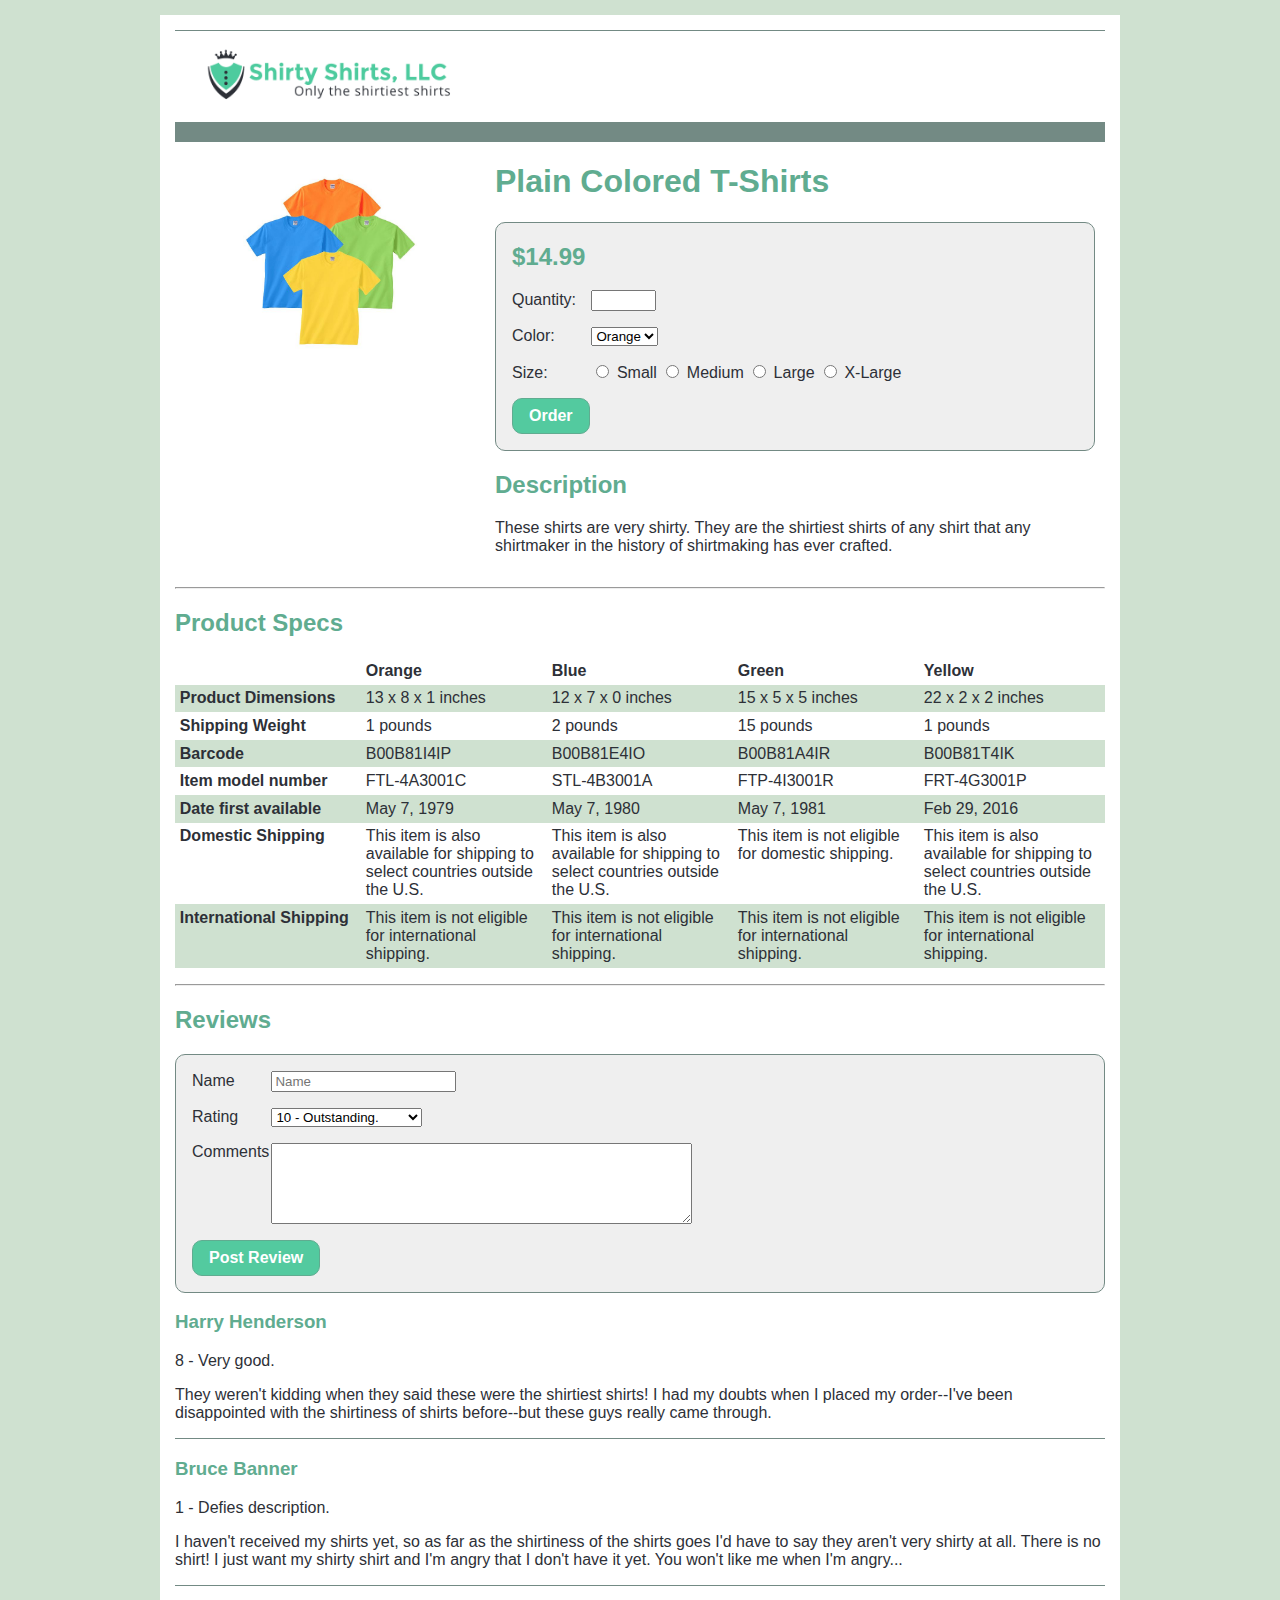
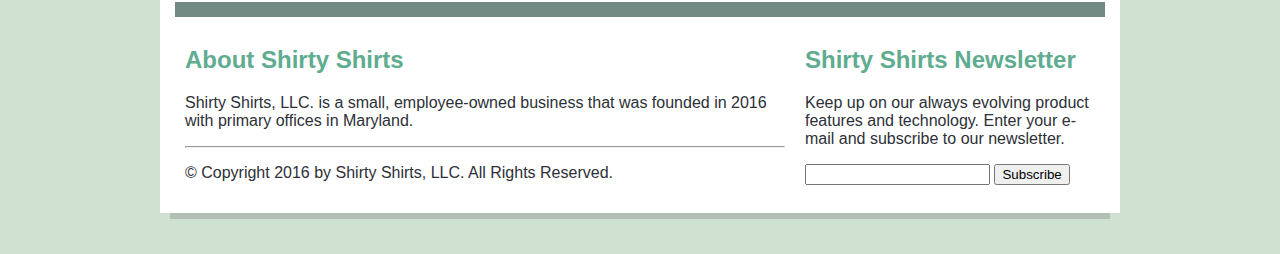
<file: index.html>
<!DOCTYPE HTML PUBLIC "-//W3C//DTD HTML 4.01 Transitional//EN" "http://www.w3.org/TR/html4/loose.dtd">
<html lang="en">



<head>
	<meta http-equiv="content-type" content="text/html; charset=utf-8">

	<title>ACES' Learn to Code Store</title>

	<link rel="stylesheet" type="text/css" href="style/style.css" />

	<script src="https://ajax.googleapis.com/ajax/libs/jquery/2.1.4/jquery.min.js"></script>
	<script src="js/javascript.js"></script>
</head>

<body>
<div id="sitewrapper">
	<div id="header">
		<a href="index.html" id="logo"><img src="images/logo.png" width="280" /></a>
	</div><!--END #header-->
	<div id="content">
		<div id="product">
			<div class="onethird">
				<img src="images/shirts.jpg" alt="Smiley face" height="175" width="175" />
			</div>
			<div class="twothird">
				<h1>Plain Colored T-Shirts </h1>

				<form id="addToCart">
					<h2 id="price">$14.99</h2>
					<p>
						<label for="num">Quantity:</label>
						<input type="text" id="num" name="num" size="5" />
					</p>
					<p>
						<label for="color">Color:</label>
						<select id="color" name="color">
					 		<option value="orange">Orange</option>
					 		<option value="blue">Blue</option>
					 		<option value="green">Green</option>
					 		<option value="yellow">Yellow</option>
						</select> 
					</p>

					<p>
						<label for="size">Size:</label>
						<span class="oneline">
							<label><input type="radio" name="size" id="size1" value="S" /> Small</label>
							<label><input type="radio" name="size" id="size2" value="M" /> Medium</label>
							<label><input type="radio" name="size" id="size3" value="L" /> Large</label>
							<label><input type="radio" name="size" id="size4" value="XL" /> X-Large</label>
						</span>
					</p>

					<p><input type="button" value="Order" id="submit" class="bigButton" onclick="order();" /></p>
				</form>

				<h2>Description</h2>
				<p>These shirts are very shirty.  They are the shirtiest shirts of any shirt that any shirtmaker in the history of shirtmaking has ever crafted.</p>
			</div>
		</div>
		<hr />
		<div id="productspecs">
			<h2>Product Specs</h2>
			<table>
				<thead>
					<tr>
						<th width="20%">&nbsp;</th>
						<th width="20%">Orange</th>
						<th width="20%">Blue</th>
						<th width="20%">Green</th>
						<th width="20%">Yellow</th>
					</tr>
				</thead>
				<tbody>
					<tr>
						<th>Product Dimensions</th>
						<td>13 x 8 x 1 inches</td>
						<td>12 x 7 x 0 inches</td>
						<td>15 x 5 x 5 inches</td>
						<td>22 x 2 x 2 inches</td>
					</tr>
					<tr>
						<th>Shipping Weight</th>
						<td>1 pounds</td>
						<td>2 pounds</td>
						<td>15 pounds</td>
						<td>1 pounds</td>
					</tr>
					<tr>
						<th>Barcode</th>
						<td>B00B81I4IP</td>
						<td>B00B81E4IO</td>
						<td>B00B81A4IR</td>
						<td>B00B81T4IK</td>
					</tr>
					<tr>
						<th>Item model number</th>
						<td>FTL-4A3001C</td>
						<td>STL-4B3001A</td>
						<td>FTP-4I3001R</td>
						<td>FRT-4G3001P</td>
					</tr>
					<tr>
						<th>Date first available</th>
						<td>May 7, 1979</td>
						<td>May 7, 1980</td>
						<td>May 7, 1981</td>
						<td>Feb 29, 2016</td>
					</tr>
					<tr>
						<th>Domestic Shipping</th>
						<td>This item is also available for shipping to select countries outside the U.S.</td>
						<td>This item is also available for shipping to select countries outside the U.S.</td>
						<td>This item is not eligible for domestic shipping.</td>
						<td>This item is also available for shipping to select countries outside the U.S.</td>
					</tr>
					<tr>
						<th>International Shipping</th>
						<td>This item is not eligible for international shipping.</td>
						<td>This item is not eligible for international shipping.</td>
						<td>This item is not eligible for international shipping.</td>
						<td>This item is not eligible for international shipping.</td>
					</tr>
				</tbody>
			</table>
		</div>
		<hr />
		<div id="reviews">
			<h2>Reviews</h2>
			<form method="post" id="reviewform">
				<p>
					<label for="reviewer">Name</label>
					<input type="text" id="reviewer" name="reviewer" placeholder="Name" />
				</p>
				<p>
					<label for="rating">Rating</label>
					<select id="rating" name="rating">
						<option value="10">10 - Outstanding.</option>
						<option value="9">9 - Excellent.</option>
						<option value="8">8 - Very good.</option>
						<option value="7">7 - Good.</option>
						<option value="6">6 - Fair.</option>
						<option value="5">5 - Average.</option>
						<option value="4">4 - Below average.</option>
						<option value="3">3 - Poor.</option>
						<option value="2">2 - Very poor.</option>
						<option value="1">1 - Defies description.</option>
					</select>
				</p>
				<p>
					<label for="comments">Comments</label>
					<textarea name="comments" id="comments" cols="50" rows="5"></textarea>
				</p>
				<p><input type="submit" id="postReview" value="Post Review" class="bigButton" /></p>
			</form>
			<ul id="reviews">
				<li class="review">
					<h3>Harry Henderson</h3>
					<p class="rating">8 - Very good.</p>
					<p class="comment">They weren't kidding when they said these were the shirtiest shirts!  I had my doubts when I placed my order--I've been disappointed with the shirtiness of shirts before--but these guys really came through.</p>
				</li>
				<li class="review">
					<h3>Bruce Banner</h3>
					<p class="rating">1 - Defies description.</p>
					<p class="comment">I haven't received my shirts yet, so as far as the shirtiness of the shirts goes I'd have to say they aren't very shirty at all.  There is no shirt!  I just want my shirty shirt and I'm angry that I don't have it yet.  You won't like me when I'm angry...</p>
				</li>
			</ul>
		</div>
	</div><!--END #content-->
	<div id="footer">
		<div class="twothird">
			<h2>About Shirty Shirts</h2>
			<p>Shirty Shirts, LLC. is a small, employee-owned business that was founded in 2016 with primary offices in Maryland.</p>
			<hr />
			<p>&copy; Copyright 2016 by Shirty Shirts, LLC. All Rights Reserved.</p>
		</div>
		<div class="onethird">
			<h2>Shirty Shirts Newsletter</h2>
			<p>Keep up on our always evolving product features and technology. Enter your e-mail and subscribe to our newsletter.</p>
			<form method="post">
				<input type="text" name="email" id="email" />
				<input type="submit" value="Subscribe" />
			</form>
		</div>
	</div><!--END #footer-->
</div><!--END #sitewrapper-->
<div id="wrappershadow"></div>
</body>



</html>
</file>
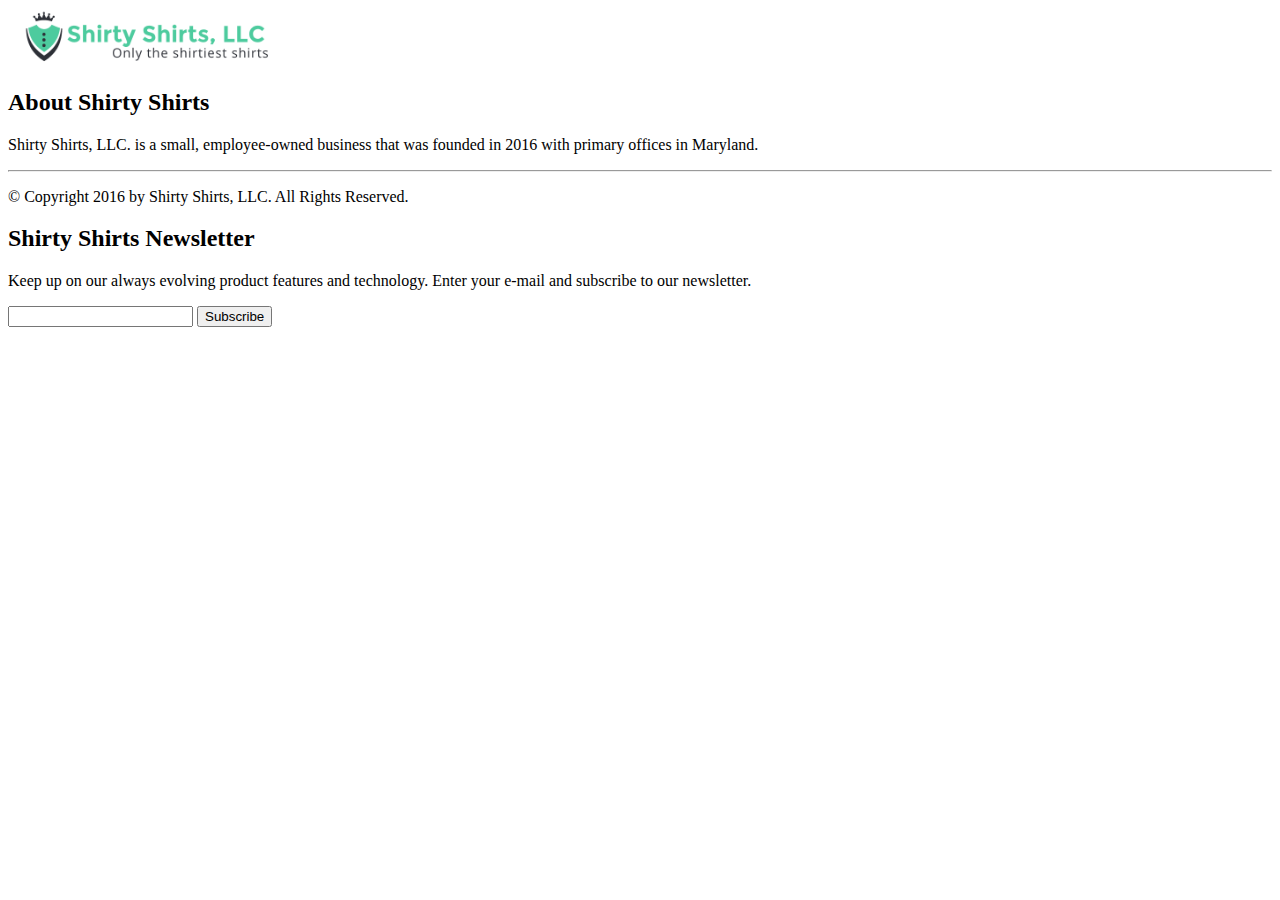
<file: starter_index.html>
<!DOCTYPE HTML PUBLIC "-//W3C//DTD HTML 4.01 Transitional//EN" "http://www.w3.org/TR/html4/loose.dtd">
<html lang="en">



<head>
	<meta http-equiv="content-type" content="text/html; charset=utf-8">

	<title>ACES' Learn to Code Store</title>
</head>

<body>
<div id="sitewrapper">
	<div id="header">
		<a href="index.html" id="logo"><img src="images/logo.png" width="280" /></a>
	</div><!--END #header-->

	<div id="content">
	</div><!--END #content-->

	<div id="footer">
		<div class="twothird">
			<h2>About Shirty Shirts</h2>
			<p>Shirty Shirts, LLC. is a small, employee-owned business that was founded in 2016 with primary offices in Maryland.</p>
			<hr />
			<p>&copy; Copyright 2016 by Shirty Shirts, LLC. All Rights Reserved.</p>
		</div>
		<div class="onethird">
			<h2>Shirty Shirts Newsletter</h2>
			<p>Keep up on our always evolving product features and technology. Enter your e-mail and subscribe to our newsletter.</p>
			<form method="post">
				<input type="text" name="email" id="email" />
				<input type="submit" value="Subscribe" />
			</form>
		</div>
	</div><!--END #footer-->
</div><!--END #sitewrapper-->
<div id="wrappershadow"></div>
</body>



</html>
</file>
<file: style/style.css>
body {
	margin: 0;
	padding: 0;
	background-color: #CFE1D0;
	color: #2D3037;
	font-family: Calibri, Candara, Segoe, 'Segoe UI', Optima, Arial, sans-serif;
}
hr {
	clear: both;
	margin: 1em 0;
}
h1, h2, h3 {
	color: #60AC90;
}
table {
	border: 0;
	border-collapse: collapse;
}
table td, table th {
	padding: 0.3em;
	vertical-align: top;
}
table tbody tr.striped {
	background-color: #CFE1D0;
}
#sitewrapper {
	width: 930px;
	margin: 15px auto 0;
	padding: 15px;
	background-color: #fff;
	overflow: hidden;
}
#wrappershadow {
	width: 940px;
	margin: 0 auto 35px;
	background-color: #999;
	opacity: 0.5;
	padding: 3px 0;
}
#header {
	border-top: 1px solid #738A84;
    border-bottom: 20px solid #738A84;
    padding: 15px;
}
#product {
	margin: 0 0 1em;
	overflow: hidden;
}
#product .onethird {
	text-align: center;
}
#product .onethird img {
	margin-top: 2em;
}
#footer {
	border-top: 15px solid #738A84;
    padding: 10px 0;
}
.onethird {
	width: 290px;
	padding: 0 10px;
	float: left;
}
.twothird {
	width: 600px;
	padding: 0 10px;
	float: left;
}
#reviews {
	list-style: none;
	margin: 1em 0;
	padding: 0;
}
.review {
	border-bottom: 1px solid #738A84;
}
#productspecs table {
	width: 100%;
}
#productspecs table th {
	text-align: left;
}
#content form {
	background-color: #efefef;
	border: 1px solid #738A84;
	border-radius: 10px;
	padding: 0 1em;
}
#content form p > label {
	display: inline-block;
	width: 75px;
}
#content form p > textarea {
	vertical-align: top;
}
.bigButton {
	font-size: 16px;
	font-weight: bold;
	padding: 0.5em 1em;
	background-color: #53CA9F;
	border: 1px solid #60AC90;
	border-radius: 10px;
	color: #fff;
	cursor: pointer;
}
.bigButton:hover {
	background-color: #738A84;
	border: 1px solid #2D3037;
}
</file>
